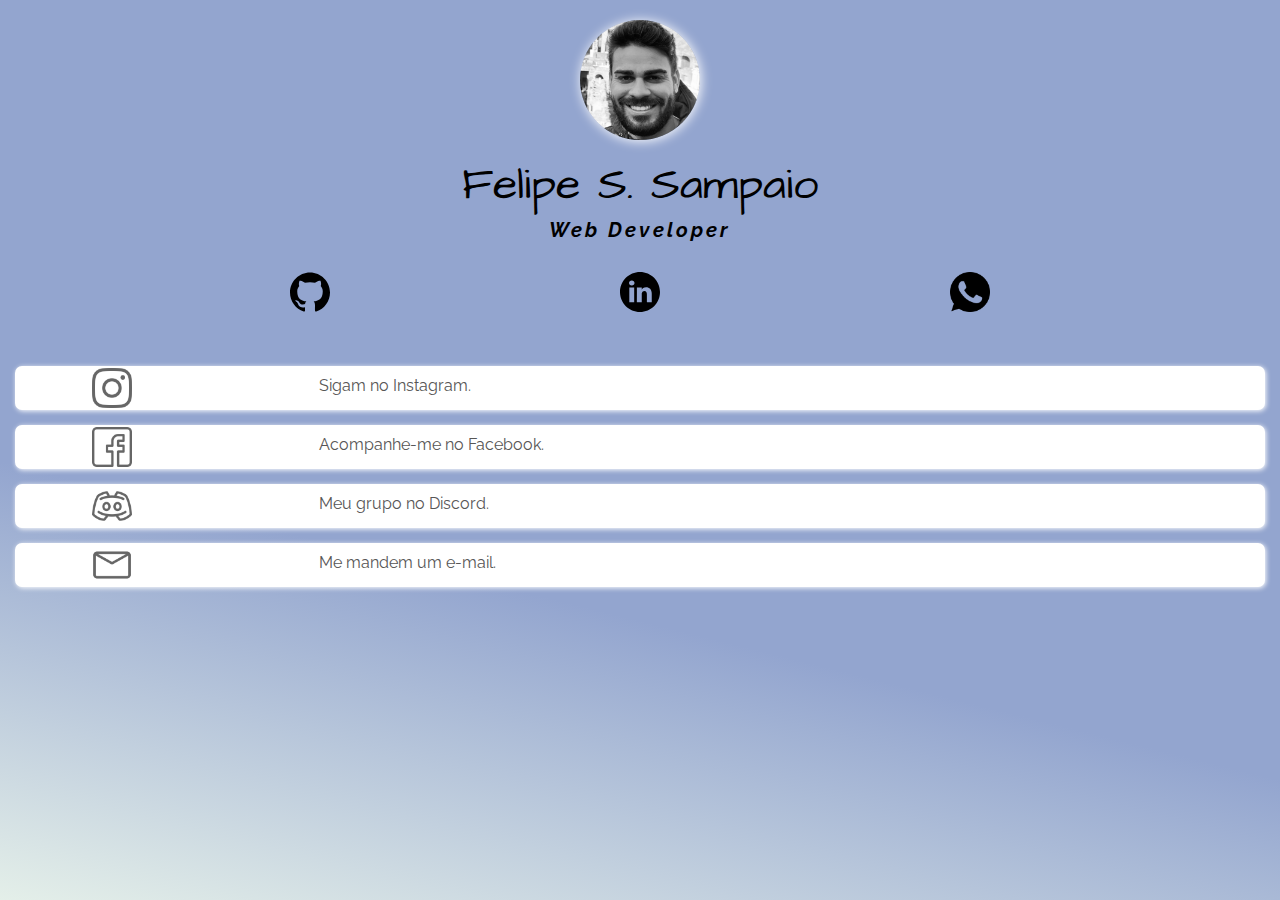
<file: index.html>
<!DOCTYPE html>
<html lang="pt-br">
<head>
    <meta charset="UTF-8">
    <meta http-equiv="X-UA-Compatible" content="IE=edge">
    <meta name="viewport" content="width=device-width, initial-scale=1.0">
    <title>Linktree</title>

    <link href="https://fonts.googleapis.com/css2?family=Architects+Daughter&family=Raleway:wght@400;500;700&display=swap" rel="stylesheet">

    <link rel="stylesheet" href="style/style.css">
</head>
<body>
    <div class="container1">
        <img class="avatar" src="img/felipe.jpg" alt="">
        <h1>Felipe S. Sampaio</h1>
        <h2>Web Developer</h2>
    </div>

    <div class="container2">
        <ul>
            <li>
                <a href="https://github.com/felipesouzasampaio?tab=repositories" target="_blank">
                    <img src="img/github.svg" alt="github">
                </a>
                
            </li>
            <li>
                <a href="https://www.linkedin.com/in/felipe-souza-a86199264/" target="_blank">
                    <img src="img/linkedin.svg" alt="Linkedin">
                </a>
                
            </li>
            <li>
                <a href="https://wa.me/351911901109" target="_blank">
                    <img src="img/whatsapp.png" alt="Whatsapp">
                </a>
                
            </li>

        </ul>
    </div>

    <div class="container3">
        <ul>
            <li>
              <a href="https://www.instagram.com/felipe_souzass/">
                <img class="img-link" src="img/instagram.png" alt="Instagram">
                <p>Sigam no Instagram.</p>
              </a>  
            </li>
            <li>
                <a href="https://www.facebook.com/profile.php?id=100030298909547">
                  <img class="img-link" src="img/facebook2.png" alt="Facebook">
                  <p>Acompanhe-me no Facebook.</p>
                </a>  
              </li>
              <li>
                <a href="https://discord.com/">
                  <img class="img-link" src="img/discordia.png" alt="Discord">
                  <p>Meu grupo no Discord.</p>
                </a>  
              </li>
              <li>
                <a href=mailto:felipesouzasampaio@hotmail.com>
                  <img class="img-link" src="img/o-email.png" alt="E-mail">
                  <p>Me mandem um e-mail.</p>
                </a>  
              </li>
        </ul>
    </div>
    
</body>
</html>
</file>
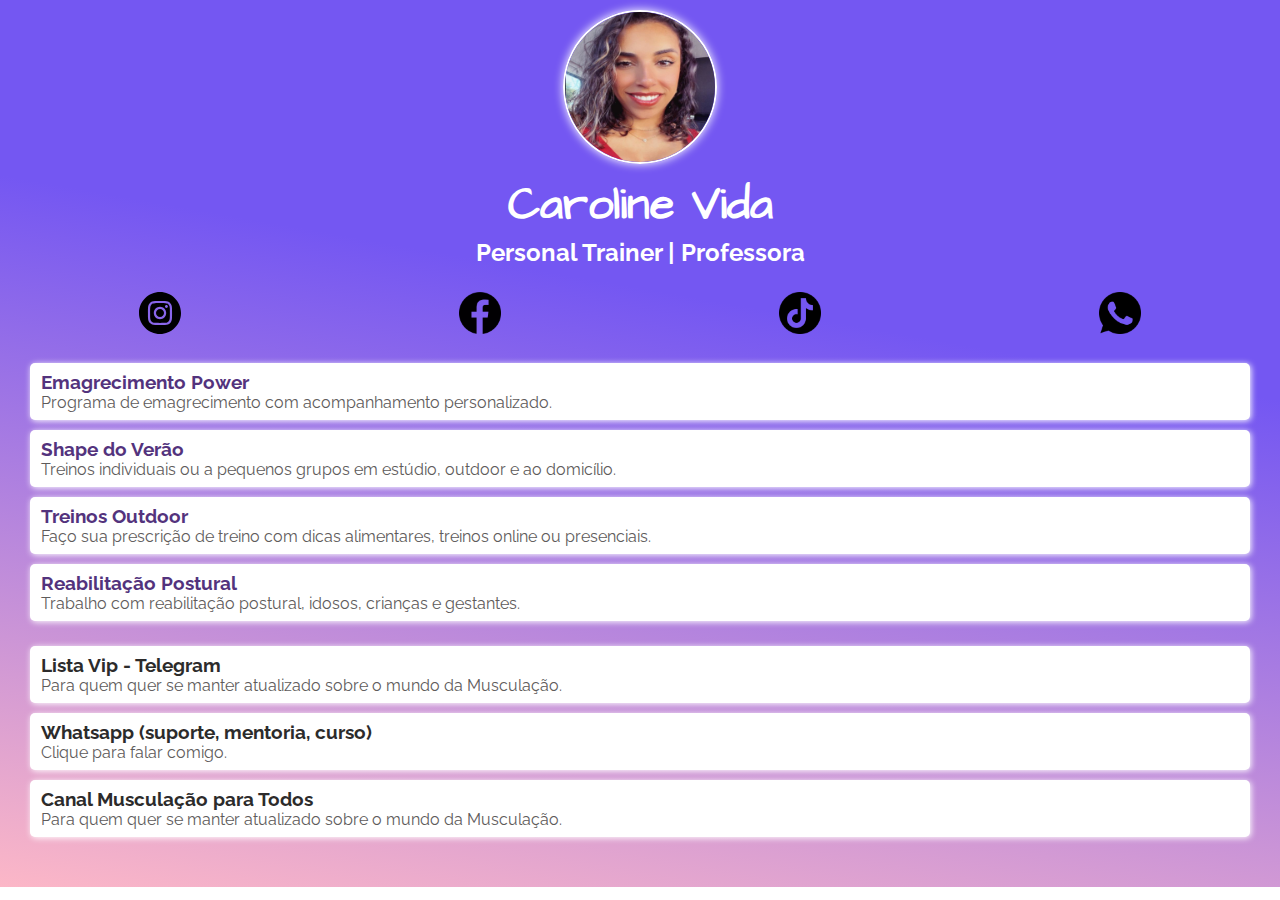
<file: linktree-caroline/index.html>
<!DOCTYPE html>
<html lang="pt">
<head>
    <meta charset="UTF-8">
    <meta http-equiv="X-UA-Compatible" content="IE=edge">
    <meta name="viewport" content="width=device-width, initial-scale=1.0">
    <title>Linktree</title>
    <link href="https://fonts.googleapis.com/css2?family=Architects+Daughter&family=Raleway&display=swap" rel="stylesheet">
    <link rel="stylesheet" href="style.css">

</head>
<body>
        <img class="avatar" src="img/carol.jpeg" alt="Imagem">
        <h1>Caroline Vida</h1>
        <h2>Personal Trainer | Professora </h2>

    <ul class="list-social">
        
        <li class="social-itens">
            <a href="https://www.instagram.com/carolvidag/">
                <img src="img/insta.svg" alt="Instagram" >
            </a>  
        </li>
        <li class="social-itens">
            <a href="https://www.facebook.com/Caroline.12.G">
                <img src="img/facebook.png" alt="Facebook" >
            </a>  
        </li>
        <li class="social-itens">
            <a href="http://tiktok.com">
                <img src="img/tik-tok.png" alt="Tiktok" >
            </a>  
        </li>
        <li class="social-itens">
            <a href="http://wa.me/351917756962">
                <img src="img/whatsapp.png" alt="Whatsapp" >
            </a>  
        </li>
    </ul>
    <div ul class="colunn1">
        <ul>
            <li>
                <a href="">
                    <h3>Emagrecimento Power</h3>
                    <p>Programa de emagrecimento com acompanhamento personalizado.</p>
                </a>
            </li>
            <li>
                <a href="">
                    <h3>Shape do Verão</h3>
                    <p>Treinos individuais ou a pequenos grupos em estúdio, outdoor e ao domicílio.</p>
                </a>
            </li>
            <li>
                <a href="">
                    <h3>Treinos Outdoor</h3>
                    <p>Faço sua prescrição de treino com dicas alimentares, treinos online ou presenciais.</p>
                </a>
            </li>
            <li>
                <a href="">
                    <h3>Reabilitação Postural</h3>
                    <p>Trabalho com reabilitação postural, idosos, crianças e gestantes.</p>
                </a>
            </li>
        </ul>
    </div>

    <div class="colunn2">
        <ul>
            <li>
                <a href="">
                    <h3>Lista Vip - Telegram</h3>
                    <p>Para quem quer se manter atualizado sobre o mundo da Musculação.</p>
                </a>
            </li>
            <li>
                <a href="http://wa.me/351917756962">
                    <h3>Whatsapp (suporte, mentoria, curso)</h3>
                    <p>Clique para falar comigo.</p>
                </a>
            </li>
            <li>
                <a href="">
                    <h3>Canal Musculação para Todos</h3>
                    <p>Para quem quer se manter atualizado sobre o mundo da Musculação.</p>
                </a>
            </li>
           
        </ul>
    </div>









</body>
</html>
</file>
<file: style/style.css>
*{
    margin: 0;
    padding: 0;
}

html{
    height: 100%;
}

body{
    background: linear-gradient(194deg, rgba(147,165,207,1) 64%, rgba(228,239,233,1) 100%);
    font-family: 'Raleway', sans-serif;
   
}

.container1{
    text-align: center;
    margin-top: 20px;
}
.avatar{
    width: 120px;
    border-radius: 50%;
    box-shadow: 1px 1px 12px white;
}

h1{
    margin-top: 10px;
    font-family: 'Architects Daughter', cursive;
    font-size: 45px;
    font-weight: lighter;
}

h2{
    margin-top: 2px;
    font-size: 20px;
    font-weight: bolder;
    font-style: italic;
    letter-spacing: 3px;
    
}

.container2 ul{
    display: flex;
    justify-content: space-evenly;
    margin-top: 30px; 
}

.container2 ul li{
    list-style: none; 
    
    

}
.container2 ul li a{
    list-style: none;
}
.container2 ul li a img{
    width: 40px;
}

.container3{
    margin-top: 50px;
}

.container3 ul{
    height: auto;
    
}
.container3 ul li{
    list-style: none;
    background-color: white;
    margin: 15px;
    border-radius: 7px;
    box-shadow: 1px 1px 5px white;
    
}
.container3 ul li a{
    display: flex;
    text-decoration: none;
    padding: 2px;
   
    
}
.container3 ul li a p{
    padding-left: 15%; 
    padding-top: 8px; 
    color: rgb(87, 86, 86);
    
}
.img-link{
    width: 40px;
    padding-left: 6%;
    opacity: 0.6;
    
}
</file>
<file: linktree-caroline/style.css>
*{
    margin: 0;
    padding: 0;

}
body{
    background: linear-gradient(190deg, rgba(116,87,242,1) 36%, rgba(252,183,199,1) 100%);
    
    background-repeat: no-repeat;
    font-family: 'Raleway', sans-serif;
}
.avatar{
    width: 150px;
    border-radius: 50%;
    border: 2px solid white;
    box-shadow: 0 0 10px white;
    text-align: center;
    display: block;
    margin: auto;
    margin-top: 10px;
}

h1{
    font-family: 'Architects Daughter', cursive;
    font-size: 45px;
    text-align: center;
    color: white;
    margin-top: 10px;
}

h2{
    margin-top: 2px;
    text-align: center;
    color: white;
}

.list-social{
    display: flex;
    justify-content: space-around;
    margin-top: 25px;  
}

.social-itens{
    list-style: none;
}
.list-social .social-itens a{
    list-style: none;
}

.list-social .social-itens a img{
    width: 42px;
    justify-items: center;
}
.colunn1{
    display: flex;
    justify-content: center;
    margin-top: 15px;
    
}

.colunn1 ul {
    width: 100%;
    margin-left: 30px;
    margin-right: 30px;
}
.colunn1 ul li{
    background-color: white;
    margin-top: 10px;
    height: auto;
    padding: 8px 0 8px 11px;
    list-style: none; 
    border-radius: 5px;
    box-shadow: 1px 1px 6px white;
}
.colunn1 ul li h3{
    color: #53337d;
}
a{
    text-decoration: none;
}

.colunn1 ul li p{
    color: rgb(94, 91, 91);
}

.colunn2 ul {
    margin: 25px 30px 50px 30px;
}
.colunn2 ul li{
    background-color: white;
    margin-top: 10px;
    height: auto;
    padding: 8px 0 8px 11px;
    list-style: none; 
    border-radius: 5px;
    box-shadow: 1px 1px 6px white;
}
.colunn2 ul li h3{
    color: #2c2b2b;
}

.colunn2 ul li p{
    color: rgb(94, 91, 91);
}
</file>
